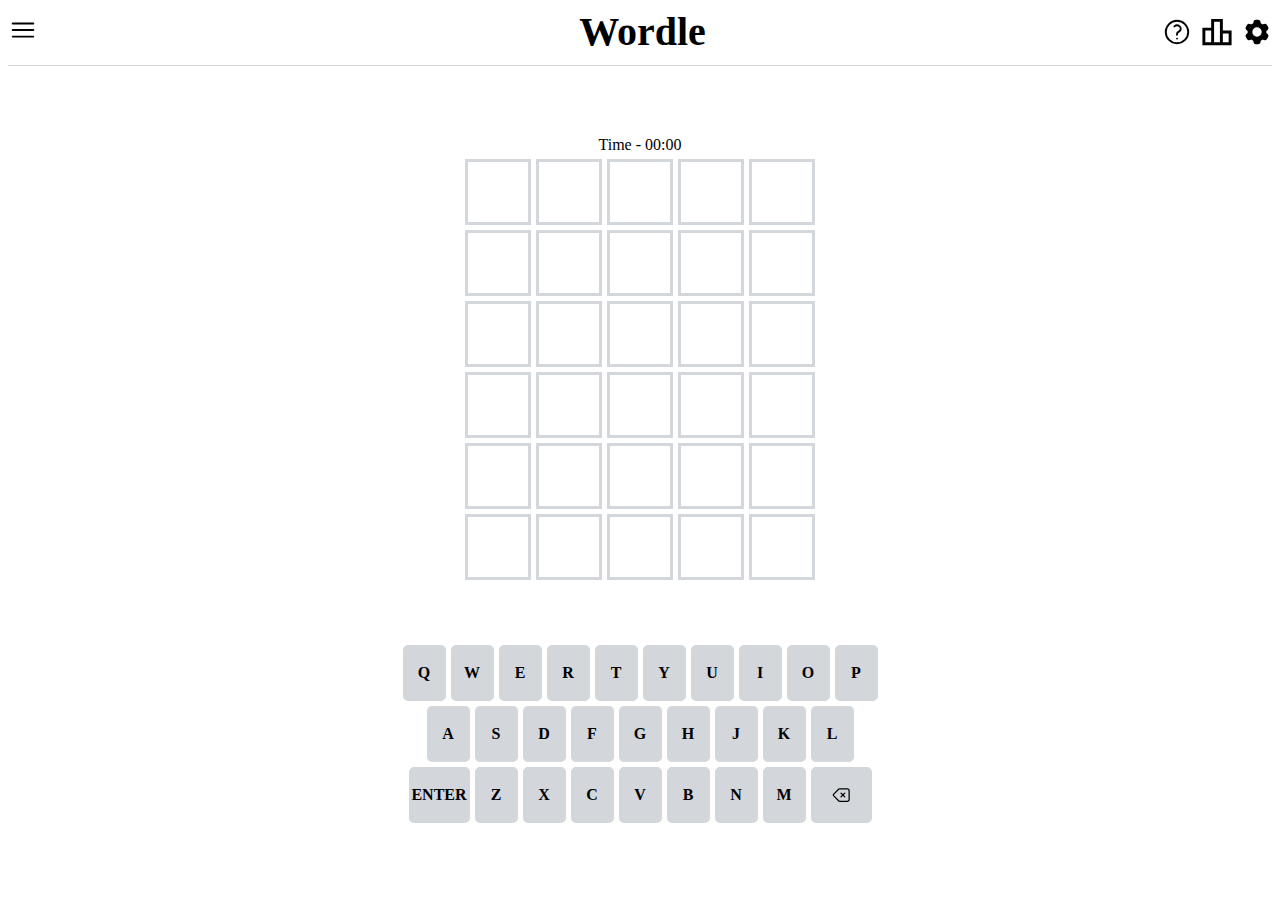
<file: index.html>
<!DOCTYPE html>
<html lang="en">
  <head>
    <meta charset="UTF-8" />
    <meta name="viewport" content="width=device-width, initial-scale=1.0" />
    <title>wordlegame</title>
    <link rel="stylesheet" href="css/main.css" />
    <link rel="stylesheet" href="css/header.css" />
    <link rel="stylesheet" href="css/footer.css" />
    <script src="https://code.jquery.com/jquery-3.6.0.min.js"></script>
  </head>
  <body>
    <header>
      <div class="header-menu"><img src="assets/menu.svg" alt="help" /></div>
      <div class="header-title">Wordle</div>
      <div class="header-icons">
        <img src="assets/help.svg" alt="help" />
        <img src="assets/rank.svg" alt="rank" />
        <img src="assets/setting.svg" alt="setting" />
      </div>
    </header>
    <main>
      <div>
        <div id="timer">Time - 00:00</div>
      </div>
      <div class="board-container">
        <div class="board-row row-0">
          <div class="board-block" data-index="00"></div>
          <div class="board-block" data-index="01"></div>
          <div class="board-block" data-index="02"></div>
          <div class="board-block" data-index="03"></div>
          <div class="board-block" data-index="04"></div>
        </div>
        <div class="board-row row-1">
          <div class="board-block" data-index="10"></div>
          <div class="board-block" data-index="11"></div>
          <div class="board-block" data-index="12"></div>
          <div class="board-block" data-index="13"></div>
          <div class="board-block" data-index="14"></div>
        </div>
        <div class="board-row row-2">
          <div class="board-block" data-index="20"></div>
          <div class="board-block" data-index="21"></div>
          <div class="board-block" data-index="22"></div>
          <div class="board-block" data-index="23"></div>
          <div class="board-block" data-index="24"></div>
        </div>
        <div class="board-row row-3">
          <div class="board-block" data-index="30"></div>
          <div class="board-block" data-index="31"></div>
          <div class="board-block" data-index="32"></div>
          <div class="board-block" data-index="33"></div>
          <div class="board-block" data-index="34"></div>
        </div>
        <div class="board-row row-4">
          <div class="board-block" data-index="40"></div>
          <div class="board-block" data-index="41"></div>
          <div class="board-block" data-index="42"></div>
          <div class="board-block" data-index="43"></div>
          <div class="board-block" data-index="44"></div>
        </div>
        <div class="board-row row-5">
          <div class="board-block" data-index="50"></div>
          <div class="board-block" data-index="51"></div>
          <div class="board-block" data-index="52"></div>
          <div class="board-block" data-index="53"></div>
          <div class="board-block" data-index="54"></div>
        </div>
      </div>
    </main>
    <footer>
      <div class="key-row">
        <div class="key-board" data-key="Q">Q</div>
        <div class="key-board" data-key="W">W</div>
        <div class="key-board" data-key="E">E</div>
        <div class="key-board" data-key="R">R</div>
        <div class="key-board" data-key="T">T</div>
        <div class="key-board" data-key="Y">Y</div>
        <div class="key-board" data-key="U">U</div>
        <div class="key-board" data-key="I">I</div>
        <div class="key-board" data-key="O">O</div>
        <div class="key-board" data-key="P">P</div>
      </div>
      <div class="key-row">
        <div class="key-board" data-key="A">A</div>
        <div class="key-board" data-key="S">S</div>
        <div class="key-board" data-key="D">D</div>
        <div class="key-board" data-key="F">F</div>
        <div class="key-board" data-key="G">G</div>
        <div class="key-board" data-key="H">H</div>
        <div class="key-board" data-key="J">J</div>
        <div class="key-board" data-key="K">K</div>
        <div class="key-board" data-key="L">L</div>
      </div>
      <div class="key-row">
        <div id="enter" class="key-board big-key" data-key="ENTER">ENTER</div>
        <div class="key-board" data-key="Z">Z</div>
        <div class="key-board" data-key="X">X</div>
        <div class="key-board" data-key="C">C</div>
        <div class="key-board" data-key="V">V</div>
        <div class="key-board" data-key="B">B</div>
        <div class="key-board" data-key="N">N</div>
        <div class="key-board" data-key="M">M</div>
        <div id="back" class="key-board big-key" data-key="BACK">
          <img
            data-key="BACK"
            style="width: 20px"
            src="assets/backspace.svg"
            alt="setting"
          />
        </div>
      </div>
    </footer>
    <script src="js/index.js"></script>
  </body>
</html>
</file>
<file: css/main.css>
main {
  display: flex;
  justify-content: center;
  align-items: center;
  flex-direction: column;
  gap: 5px;
  padding: 70px 0px 30px 0px;
}
.board-container {
  gap: 10px;
}
.board-row {
  display: flex;
  justify-content: center;
  align-items: center;
  gap: 5px;
  margin-bottom: 5px;
}

.board-block {
  display: flex;
  justify-content: center;
  align-items: center;
  border: 3px solid #d3d6da;
  width: 60px;
  height: 60px;
}

@keyframes success-animation {
  0% {
    background-color: white;
    transform: scale(1);
  }
  50% {
    background-color: green;
    transform: scale(1.2);
  }
  100% {
    background-color: white;
    transform: scale(1);
  }
}

@keyframes failure-animation {
  0% {
    background-color: white;
    transform: scale(1);
  }
  50% {
    background-color: red;
    transform: scale(1.2);
  }
  100% {
    background-color: white;
    transform: scale(1);
  }
}

.succese {
  animation: success-animation 1s ease-in-out infinite;
}

.fail {
  animation: failure-animation 1s ease-in-out infinite;
}
</file>
<file: css/header.css>
header {
  display: flex;
  justify-content: space-between;
  align-items: center;
  border-bottom: 1px solid #d3d6da;
  padding-bottom: 10px;
}
.header-title {
  font-size: 40px;
  font-weight: bold;
  padding-left: 95px;
}
.header-icons {
  display: flex;
}
.header-menu img {
  width: 30px;
}

.header-icons img {
  width: 30px;
  margin-left: 10px;
}
</file>
<file: css/footer.css>
footer {
  display: flex;
  flex-direction: column;
  justify-content: center;
  align-items: center;
  padding: 30px 0px 30px 0px;
}
.key-row {
  display: flex;
  justify-content: center;
  align-items: center;
  gap: 5px;
  margin-bottom: 5px;
}
.key-board {
  display: flex;
  justify-content: center;
  align-items: center;
  background-color: #d3d6da;
  border: 3px solid #d3d6da;
  border-radius: 5px;
  width: 37px;
  height: 50px;
  font-weight: bold;
}
.big-key {
  width: 55px;
}

/* 키보드 배치시 key-row에 "flex-direction: column;"을 줌으로 키보드 배치가 세로로 되는 표출되었다. div영역을 잘못 줘서 그런가 싶어서 다시 작성하기엔 이상하기도 하고 너무 많은 시간을 들여야할 것으로 보였고, 조금의 휴식을 가지고 다시 확인해보니 footer 태그 자체에다 주면되지 않을까 생각이 들었다. 적용하고 보니 생각했던 모양새가 나왔고 뿌듯했다.  */
</file>
